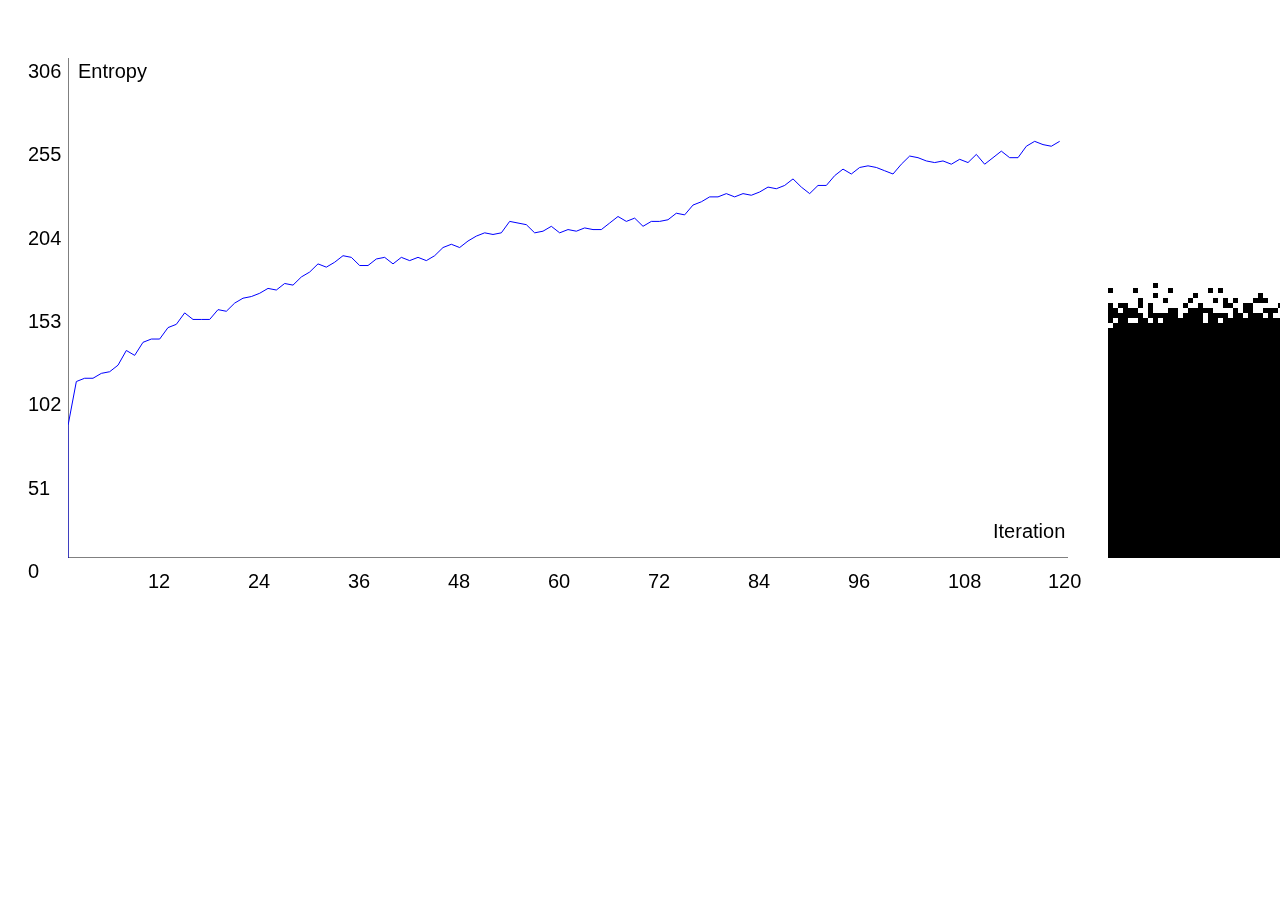
<file: bananaking/index.html>
<!DOCTYPE html><html lang="en"><head><meta charset="utf-8"><meta name="viewport" content="width=device-width, initial-scale=1.0"><title>Project 0</title><script type="module" src="./index.f54ca91b.js"></script></head><body> <canvas id="canvas" width="1600px" height="600px"></canvas> </body></html>
</file>
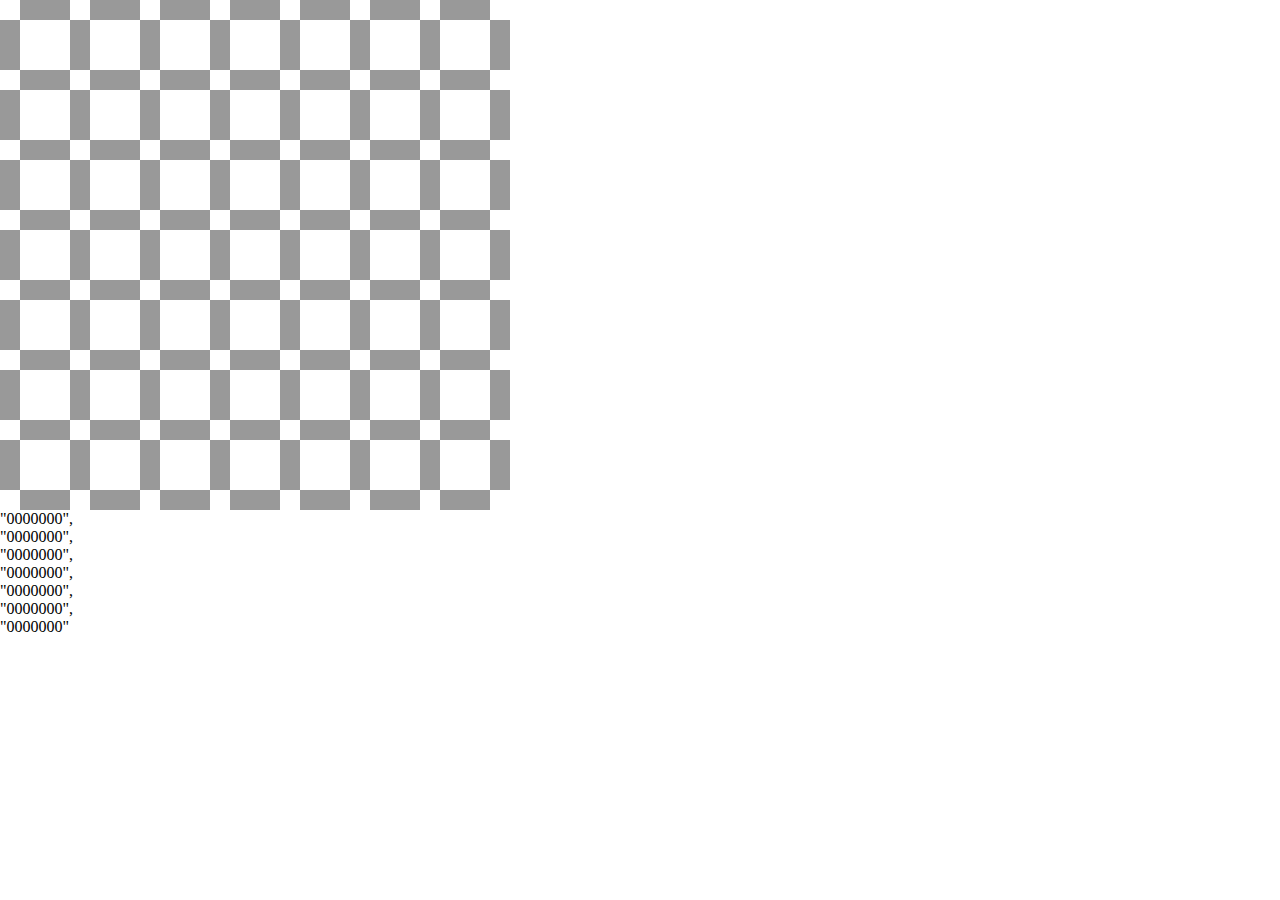
<file: griddrawer/index.html>
<!DOCTYPE html>
<html lang="en">
<head>
    <meta charset="UTF-8">
    <meta http-equiv="X-UA-Compatible" content="IE=edge">
    <meta name="viewport" content="width=device-width, initial-scale=1.0">
    <title>Document</title>
    <script type="module" crossorigin src="./assets/index.0e0fdeb1.js"></script>
    <link rel="stylesheet" href="./assets/index.cbcdd531.css">
</head>
<body>
    <div id = "app"></div>
    <div id = "text"></div>
</body>
</html>
</file>
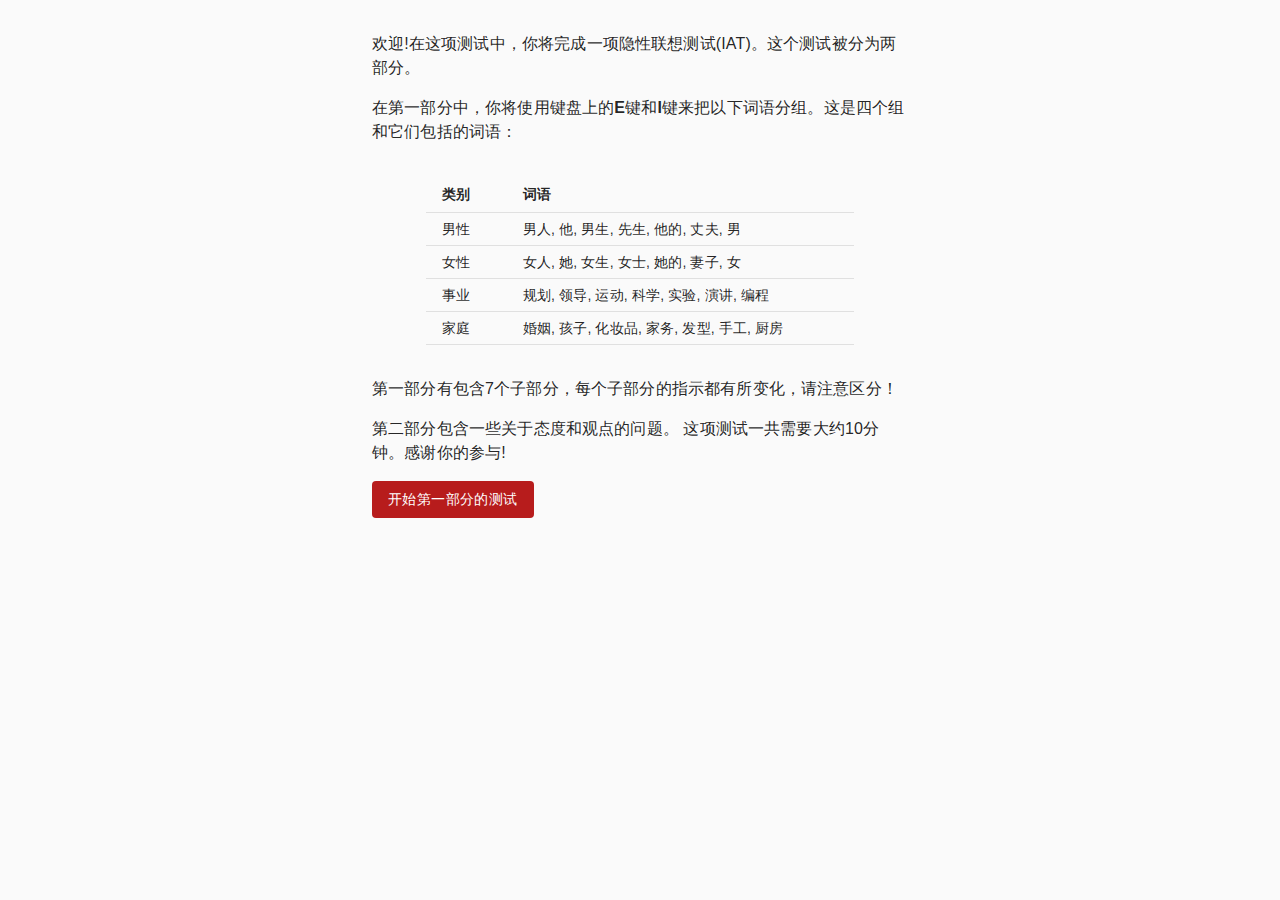
<file: questionnaire/index.html>
<!DOCTYPE html>
<html>
    <head>
        <title>Questionnaire</title>
        <meta charset="UTF-8">
        <meta name="viewport" content="width=device-width, initial-scale=1">
        <script src="./src.f69400ca.js"></script>
    </head>
    <body>
        <div id="container">
    </div></body>
</html>
</file>
<file: griddrawer/assets/index.cbcdd531.css>
.row{display:inline-block;width:50px;height:20px;vertical-align:top;margin-left:20px;padding:0;background-color:#999}.rows{display:block;font-size:0px;line-height:0;white-space:nowrap}.column{display:inline-block;width:20px;height:50px;margin:0 50px 0 0;background-color:#999}.columns{display:block;font-size:0px;line-height:0;white-space:nowrap}.clicked{background-color:#000}body{margin:0;padding:0}
</file>
